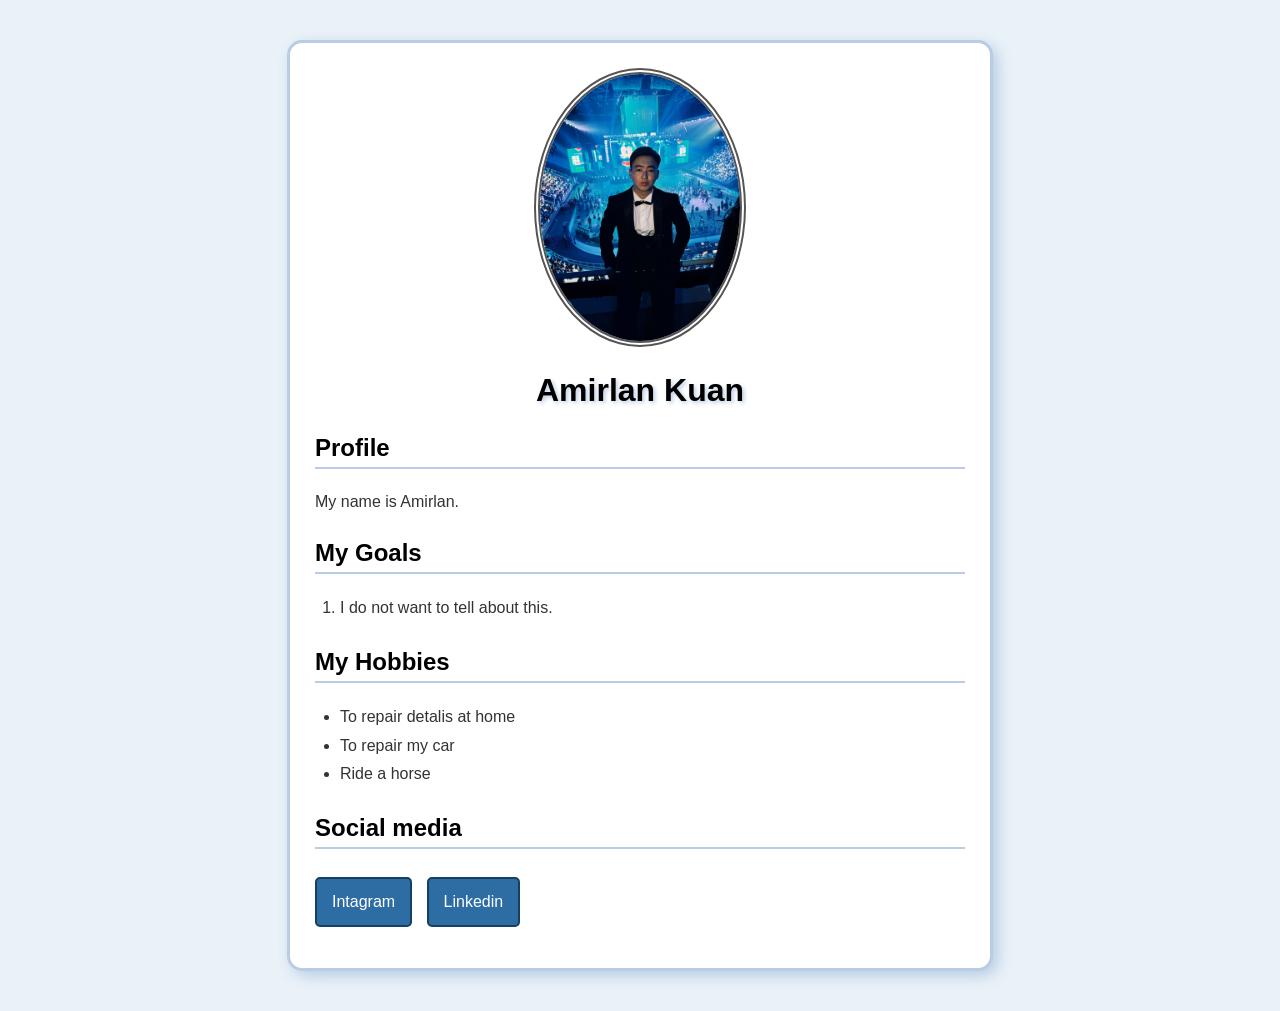
<file: Task 1/index.html>
<!DOCTYPE html>
<html lang="en">
<head>
    <meta charset="UTF-8">
    <meta name="viewport" content="width=device-width, initial-scale=1.0">
    <title>Task 1</title>
    <link rel="stylesheet" href="styles.css">
</head>
<body>

    <div class="profile-card">
        <img src="photo_5289729465070069309_y.jpg" alt="Image">

        <h1 id="main-title">Amirlan Kuan</h1>
        <h2>Profile</h2>

        <p>My name is Amirlan. </p>

        <h2>My Goals</h2>
        <ol>
            <li>I do not want to tell about this. </li>
        </ol>

        <h2>My Hobbies</h2>
        <ul>
            <li>To repair detalis at home</li>
            <li>To repair my car</li>
            <li>Ride a horse</li>
        </ul>

        <h2>Social media</h2>
        <p>
            <a href="https://www.instagram.com/kuannovv/" target="_blank">Intagram</a>
            <a href="https://www.linkedin.com/in/kuannov/" target="_blank">Linkedin</a>
        </p>
    </div>

</body>
</html>
</file>
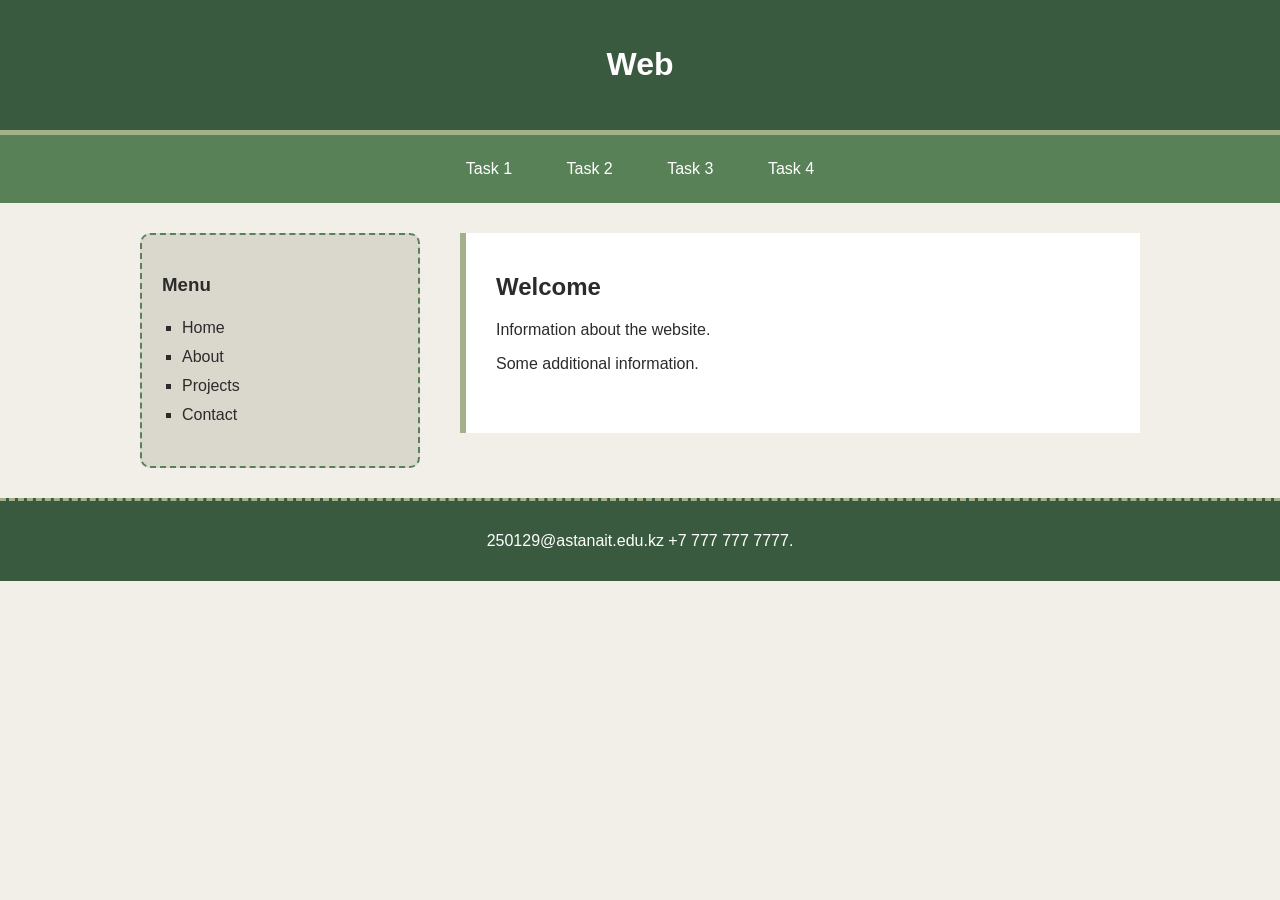
<file: Task 2/index.html>
<!DOCTYPE html>
<html lang="en">
<head>
    <meta charset="UTF-8">
    <meta name="viewport" content="width=device-width, initial-scale=1.0">
    <title>Task 2</title>
    <link rel="stylesheet" href="styles.css">
</head>
<body>

    <div class="header">
        <h1>Web</h1>
    </div>

    <div class="navigation">
        <a href="../Task 1/index.html">Task 1</a>
        <a href="#about">Task 2</a>
        <a href="../Task3_Tribute/exercise1/index.html">Task 3</a>
        <a href="../Task4_Table_Form/index.html">Task 4</a>
    </div>

    <div class="container">
        <div class="sidebar">
            <h3>Menu</h3>
            <ul>
                <li>Home</li>
                <li>About</li>
                <li>Projects</li>
                <li>Contact</li>
            </ul>
        </div>

        <div class="main-content" id="about">
            <h2>Welcome</h2>
            <p>Information about the website.</p>
            <p>Some additional information.</p>
        </div>
    </div>

    <div class="clear"></div>

    <div class="footer">
        <p>250129@astanait.edu.kz +7 777 777 7777.</p>
    </div>

</body>
</html>
</file>
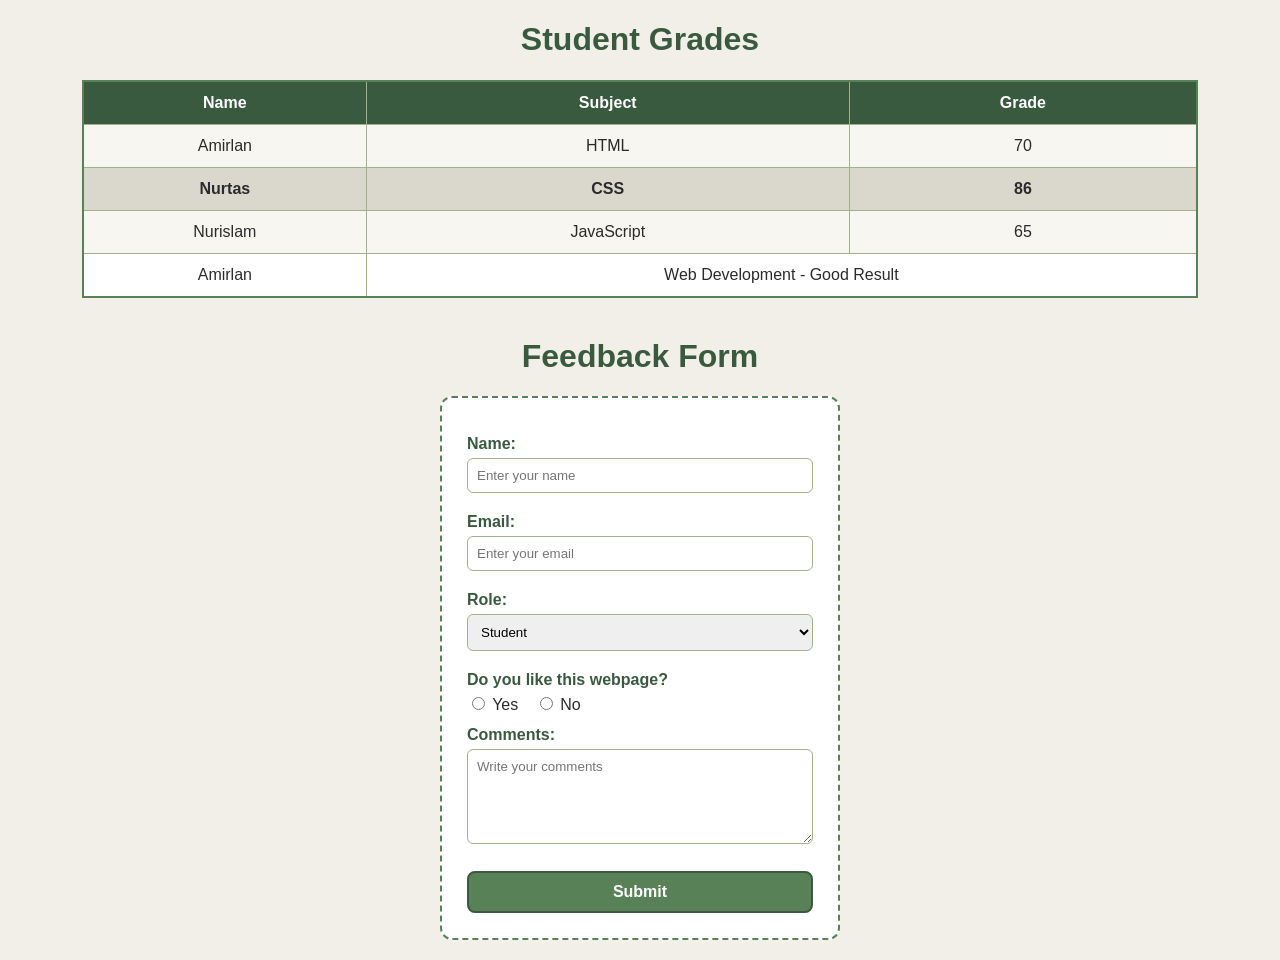
<file: Task 4/index.html>
<!DOCTYPE html>
<html lang="en">
<head>
    <meta charset="UTF-8">
    <meta name="viewport" content="width=device-width, initial-scale=1.0">
    <title>Task 4</title>
    <link rel="stylesheet" href="styles.css">
</head>
<body>

    <h1 id="page-title">Student Grades</h1>

    <table>
        <tr>
            <th>Name</th>
            <th>Subject</th>
            <th>Grade</th>
        </tr>
        <tr>
            <td>Amirlan</td>
            <td>HTML</td>
            <td>70</td>
        </tr>
        <tr class="highlight-row">
            <td>Nurtas</td>
            <td>CSS</td>
            <td>86</td>
        </tr>
        <tr>
            <td>Nurislam</td>
            <td>JavaScript</td>
            <td>65</td>
        </tr>
        <tr>
            <td>Amirlan</td>
            <td colspan="2">Web Development - Good Result</td>
        </tr>
    </table>

    <h1 id="form-title">Feedback Form</h1>

    <form class="feedback-form">

        <label for="name">Name:</label>
        <input type="text" id="name" name="name" placeholder="Enter your name">

        <label for="email">Email:</label>
        <input type="email" id="email" name="email" placeholder="Enter your email">

        <label for="role">Role:</label>
        <select id="role" name="role">
            <option>Student</option>
            <option>Teacher</option>
            <option>Other</option>
        </select>

        <label>Do you like this webpage?</label>

        <div class="radio-group">
            <input type="radio" id="yes" name="answer" value="yes">
            <label for="yes">Yes</label>

            <input type="radio" id="no" name="answer" value="no">
            <label for="no">No</label>
        </div>

        <label for="comments">Comments:</label>
        <textarea id="comments" name="comments" rows="5" placeholder="Write your comments"></textarea>

        <button type="submit">Submit</button>

    </form>

</body>
</html>
</file>
<file: Task 1/styles.css>
body {
    background-color: #eaf2f8;
    font-family: Arial, sans-serif;
    color: #333333;
    margin: 0;
    padding: 20px;
}

.profile-card {
    max-width: 650px;
    margin: 20px auto;
    padding: 25px;
    background-color: white;
    border: 3px solid #b8cce4;
    border-radius: 15px; 
    box-shadow: 5px 5px 15px #b8cce4; 
}

img {
    display: block;
    max-width: 200px;
    width: 100%;
    border-radius: 50%;
    margin: 0 auto 25px;
    border: 6px double #555555;
}

#main-title {
    text-align: center;
    color: #000000;
    font-size: 32px;
    text-shadow: 2px 2px 4px #b8cce4;
}

h2 {
    color: #000000;
    margin-top: 25px;
    border-bottom: 2px solid #b8cce4;
    padding-bottom: 5px;
}

p {
    font-size: 16px;
    line-height: 1.6;
}

ol, ul {
    padding-left: 25px;
    line-height: 1.8;
}

a {
    display: inline-block;
    margin: 8px 10px 0 0;
    padding: 10px 15px;
    color: white;
    background-color: #2e6da4;
    text-decoration: none;
    border-radius: 5px;
    border: 2px solid #173f5f; 
}

a:hover {
    background-color: #173f5f;
    color: #eaf2f8;
}

@media (max-width: 600px) {
    .profile-card {
        padding: 15px;
    }

    #main-title {
        font-size: 26px;
    }
}
</file>
<file: Task 2/styles.css>
body {
    margin: 0;
    background-color: #f2efe9;
    font-family: "Trebuchet MS", Arial, sans-serif;
    color: #2b2b2b;
}

.header {
    background-color: #3a5a40;
    color: #ffffff;
    text-align: center;
    padding: 25px;
    border-bottom: 5px solid #a3b18a;
}

.navigation {
    background-color: #588157;
    padding: 15px;
    text-align: center;
}

.navigation a {
    display: inline-block;
    color: white;
    text-decoration: none;
    padding: 8px 18px;
    margin: 0 5px;
    border: 2px solid transparent;
}

.navigation a:hover {
    background-color: #dad7cd;
    color: #3a5a40;
    border: 2px solid #3a5a40;
    border-radius: 8px;
}

.container {
    max-width: 1000px;
    margin: 30px auto;
    padding: 0 15px;
}

.sidebar {
    float: left;
    width: 28%;
    background-color: #dad7cd;
    padding: 20px;
    box-sizing: border-box;
    border: 2px dashed #588157;
    border-radius: 10px;
}

.sidebar ul {
    line-height: 1.8;
    padding-left: 20px;
    list-style-type: square;
}

.main-content {
    float: right;
    width: 68%;
    background-color: #ffffff;
    padding: 20px 30px;
    box-sizing: border-box;
    border-left: 6px solid #a3b18a;
    min-height: 200px;
}

.clear {
    clear: both;
}

.footer {
    margin-top: 30px;
    background-color: #3a5a40;
    color: white;
    text-align: center;
    padding: 15px;
    border-top: 3px dashed #a3b18a;
}

@media (max-width: 700px) {
    .sidebar,
    .main-content {
        float: none;
        width: 100%;
        margin-bottom: 20px;
        border-left: none;
        border: 2px solid #a3b18a;
    }
}
</file>
<file: Task 4/styles.css>
body {
    background-color: #f2efe9;
    font-family: "Trebuchet MS", Arial, sans-serif;
    margin: 20px;
    color: #2b2b2b;
}

#page-title,
#form-title {
    text-align: center;
    color: #3a5a40;
}

table {
    width: 90%;
    margin: 20px auto 40px;
    border-collapse: collapse;
    background-color: white;
    border: 2px solid #588157;
}

th {
    background-color: #3a5a40;
    color: white;
}

th,
td {
    border: 1px solid #a3b18a;
    padding: 12px;
    text-align: center;
}

tr:nth-child(even) {
    background-color: #f8f6f0;
}

.highlight-row {
    background-color: #dad7cd !important;
    font-weight: bold;
}

.feedback-form {
    width: 400px;
    max-width: 90%;
    margin: 20px auto;
    background-color: white;
    padding: 25px;
    border-radius: 12px;
    box-sizing: border-box;
    border: 2px dashed #588157;
}

.feedback-form label {
    display: block;
    font-weight: bold;
    margin-top: 12px;
    margin-bottom: 5px;
    color: #3a5a40;
}

.feedback-form input[type="text"],
.feedback-form input[type="email"],
.feedback-form select,
.feedback-form textarea {
    width: 100%;
    padding: 9px;
    box-sizing: border-box;
    margin-bottom: 8px;
    border: 1px solid #a3b18a;
    border-radius: 6px;
    font-family: inherit;
}

.radio-group {
    margin-bottom: 10px;
}

.radio-group label {
    display: inline;
    font-weight: normal;
    margin-right: 12px;
    color: #2b2b2b;
}

button {
    width: 100%;
    margin-top: 15px;
    padding: 10px;
    border: 2px solid #3a5a40;
    border-radius: 8px;
    background-color: #588157;
    color: white;
    font-size: 16px;
    font-weight: bold;
    cursor: pointer;
}

button:hover {
    background-color: #dad7cd;
    color: #3a5a40;
}
</file>
